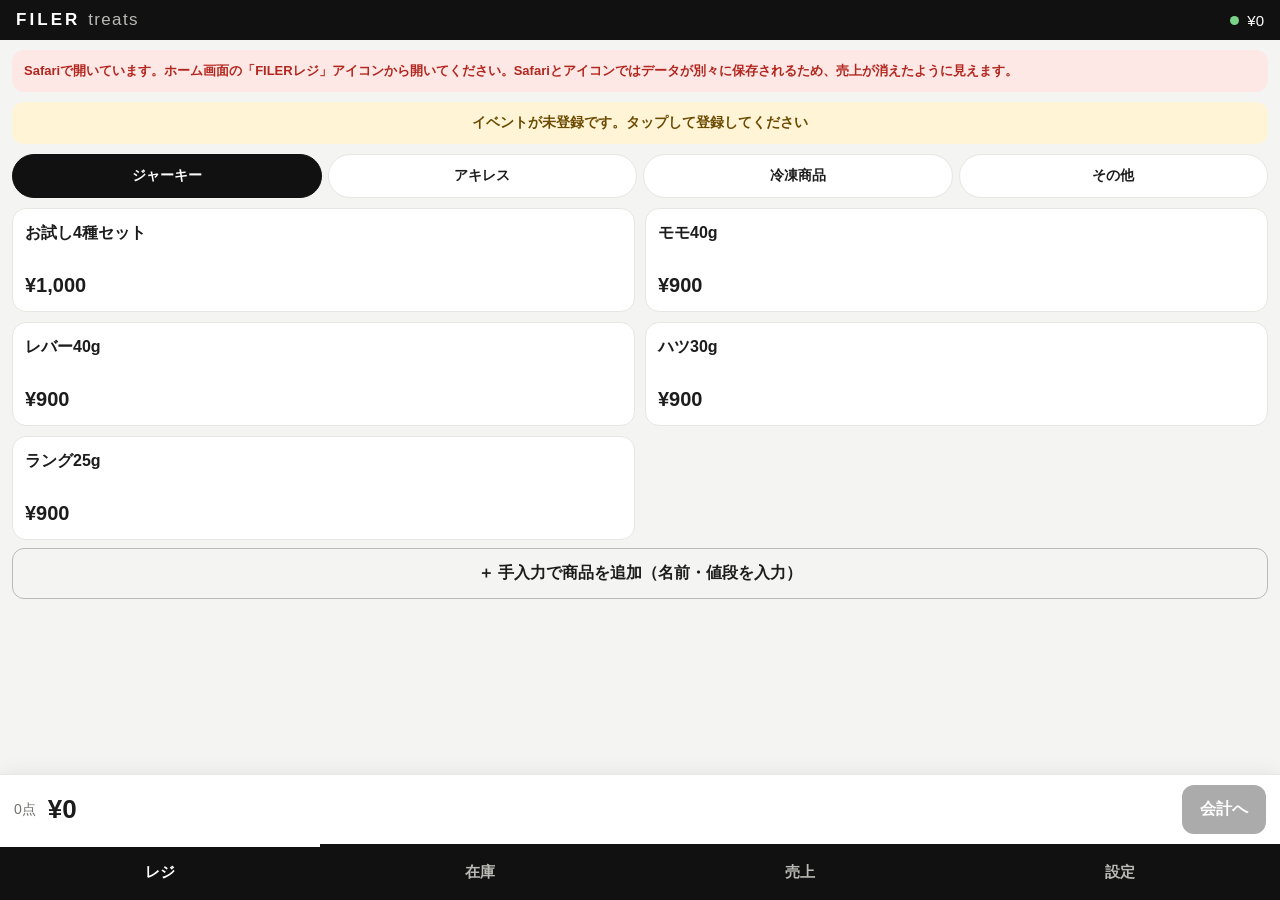
<file: index.html>
<!doctype html>
<html lang="ja">
<head>
<meta charset="utf-8">
<meta name="viewport" content="width=device-width, initial-scale=1, viewport-fit=cover, user-scalable=no">
<meta name="apple-mobile-web-app-capable" content="yes">
<meta name="apple-mobile-web-app-status-bar-style" content="black">
<meta name="apple-mobile-web-app-title" content="FILERレジ">
<meta name="theme-color" content="#111111">
<link rel="manifest" href="manifest.webmanifest">
<link rel="apple-touch-icon" href="icon-180.png">
<link rel="stylesheet" href="style.css">
<title>FILER マルシェレジ</title>
</head>
<body>
<header class="top">
  <div class="brand">FILER <span>treats</span></div>
  <div class="status"><span id="netStatus" class="dot"></span><span id="todayTotal">¥0</span></div>
</header>

<main>
  <!-- ① レジ画面 -->
  <section id="view-register" class="view active">
    <div id="eventBanner"></div>
    <nav id="catTabs" class="cat-tabs"></nav>
    <div id="productGrid" class="grid"></div>
    <button class="btn ghost wide mt" id="manualBtn">＋ 手入力で商品を追加（名前・値段を入力）</button>
  </section>

  <!-- ② 在庫画面 -->
  <section id="view-stock" class="view">
    <h2>在庫 <small id="stockEventName"></small></h2>
    <p class="note">「持込」をタップして持ち込み数を登録すると、販売時に自動で減ります。登録していない商品は在庫管理しません。</p>
    <div id="stockList"></div>
  </section>

  <!-- ③ 売上画面 -->
  <section id="view-sales" class="view">
    <div class="seg" id="salesMode">
      <button data-mode="event" class="active">イベント別</button>
      <button data-mode="daily">日別</button>
    </div>
    <div id="salesEvent">
      <h2>売上 <small id="salesEventName"></small></h2>
      <div id="historySummary" class="summary"></div>
      <h3>商品別</h3>
      <div id="productSales"></div>
      <h3>会計履歴</h3>
      <button class="btn ghost wide" data-addsale="1">＋ 会計を後から追加</button>
      <div id="historyList"></div>
    </div>
    <div id="salesDaily" hidden>
      <h2>日別の売上 <small>（全イベント・取消/修正前は除く）</small></h2>
      <div id="dailyTable"></div>
      <div id="dailyDetail"></div>
    </div>
  </section>

  <!-- ④ 設定画面 -->
  <section id="view-settings" class="view">
    <h2>イベント</h2>
    <div id="eventBox"></div>
    <h2>データの保存</h2>
    <div id="dataStatus"></div>
    <p class="note">マルシェ終了後に必ず「全データをバックアップ」して、「ファイル」アプリやGoogleドライブに保存してください。</p>
    <button class="btn primary wide" id="backupBtn">全データをバックアップ（JSON）</button>
    <button class="btn wide mt" id="csvBtn">このイベントの会計履歴CSV</button>
    <button class="btn wide mt" id="stockCsvBtn">このイベントの在庫CSV</button>
    <button class="btn wide mt" id="dailyCsvBtn">日別売上CSV（現金・PayPay）</button>
    <label class="btn ghost wide mt file-btn">バックアップから復元<input type="file" id="restoreFile" accept=".json,application/json" hidden></label>
    <h2>商品</h2>
    <button class="btn wide" id="addProductBtn">＋ 商品を追加</button>
    <div id="productAdminList"></div>
    <p class="note">非表示にした商品はレジに出ません。価格を変更しても過去の売上は変わりません。</p>
  </section>
</main>

<!-- カートバー -->
<div id="cartBar" class="cart-bar">
  <div><span id="cartCount">0点</span></div>
  <div class="cart-total" id="cartTotal">¥0</div>
  <button class="btn primary" id="openCheckout">会計へ</button>
</div>

<nav class="tabs">
  <button data-view="register" class="active">レジ</button>
  <button data-view="stock">在庫</button>
  <button data-view="sales">売上</button>
  <button data-view="settings">設定</button>
</nav>

<!-- 会計シート -->
<div id="checkout" class="sheet" hidden>
  <div class="sheet-inner">
    <div class="sheet-head">
      <button class="btn ghost" id="closeCheckout">← 商品選択へ戻る</button>
    </div>
    <div id="cartList"></div>
    <div class="row"><span>小計</span><span id="ckSubtotal">¥0</span></div>
    <div class="row"><span>値引き <small id="discLabel"></small></span><input id="discount" type="number" inputmode="numeric" min="0" placeholder="0"></div>
    <div class="quick disc">
      <button data-d="100">100円引</button>
      <button data-d="200">200円引</button>
      <button data-d="500">500円引</button>
      <button data-p="10">10%引</button>
      <button data-p="20">20%引</button>
      <button data-d="0">値引きなし</button>
    </div>
    <div class="row big"><span>合計</span><span id="ckTotal">¥0</span></div>

    <div class="methods">
      <button class="method" data-method="cash">現金</button>
      <button class="method" data-method="paypay">PayPay</button>
    </div>

    <div id="cashArea" hidden>
      <div class="row"><span>お預かり</span><input id="received" type="number" inputmode="numeric" min="0" placeholder="0"></div>
      <div class="quick">
        <button data-q="exact">ちょうど</button>
        <button data-q="1000">1,000</button>
        <button data-q="5000">5,000</button>
        <button data-q="10000">10,000</button>
      </div>
      <div class="row big"><span>お釣り</span><span id="change">—</span></div>
    </div>

    <p id="ckError" class="error"></p>
    <button class="btn primary wide xl" id="confirmBtn" disabled>会計を確定する</button>
  </div>
</div>

<!-- 完了画面 -->
<div id="done" class="sheet done" hidden>
  <div class="sheet-inner center">
    <p class="done-label">会計完了</p>
    <p id="doneTotal" class="done-total"></p>
    <p id="doneChange" class="done-change"></p>
    <button class="btn primary wide xl" id="nextBtn">次のお客様</button>
  </div>
</div>

<!-- 汎用ダイアログ -->
<div id="dialog" class="sheet" hidden>
  <div class="sheet-inner" id="dialogBody"></div>
</div>

<script src="db.js"></script>
<script src="app.js"></script>
</body>
</html>
</file>
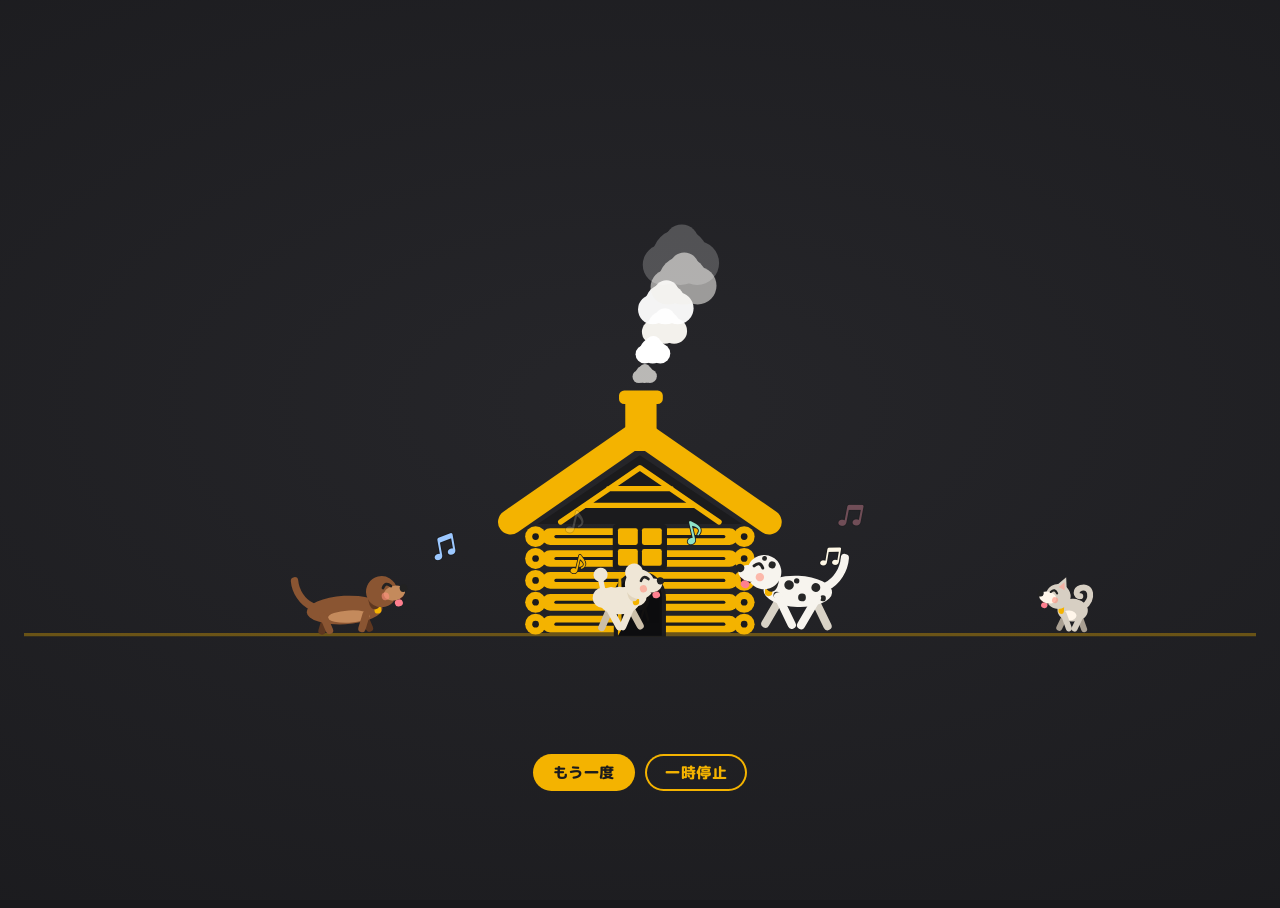
<file: villa-animation.html>
<!doctype html>
<html lang="ja">
<head>
<meta charset="utf-8">
<meta name="viewport" content="width=device-width,initial-scale=1,viewport-fit=cover">
<title>FILER VILLA わんわんエンディング</title>
<meta name="claude:viewport-fit-sides" content="cover">
<link rel="preconnect" href="https://fonts.googleapis.com">
<link rel="stylesheet" href="https://fonts.googleapis.com/css2?family=M+PLUS+Rounded+1c:wght@700;800&display=swap">
<style>
/* Layout: one full-screen stage, logo-colored, with a single replay control under it */
:root{
  --night:#26262a;      /* logo background */
  --night-deep:#18181b;
  --gold:#f4b300;       /* FILER VILLA gold */
  --gold-dim:#a87c06;
  --ink:#1b1b1d;
  --paper:#fff8e6;
  --round:"M PLUS Rounded 1c","Hiragino Maru Gothic ProN","Hiragino Sans",system-ui,sans-serif;
  color-scheme:dark;
}
html,body{height:100%}
body{background:radial-gradient(120% 90% at 50% 45%,var(--night) 0%,var(--night-deep) 100%) fixed,var(--night-deep);
  color:var(--paper);font-family:var(--round);
  display:flex;flex-direction:column;align-items:center;justify-content:center;gap:12px;
  padding-left:max(16px,env(safe-area-inset-left,0px));padding-right:max(16px,env(safe-area-inset-right,0px));padding-block:16px;box-sizing:border-box;overflow:hidden}
svg#stage{width:100%;max-width:1400px;height:auto;max-height:calc(100% - 64px);display:block;cursor:pointer}
.bar{display:flex;gap:10px;align-items:center}
button{font:800 15px/1 var(--round);color:var(--ink);background:var(--gold);border:0;border-radius:999px;padding:11px 20px;cursor:pointer;letter-spacing:.04em}
button.ghost{background:transparent;color:var(--gold);box-shadow:inset 0 0 0 2px var(--gold)}
button:focus-visible{outline:3px solid var(--paper);outline-offset:3px}
</style>
</head>
<body>

<svg id="stage" viewBox="0 0 2835 1417.5" role="img" aria-label="犬たちが音符を弾ませながらFILER VILLAのログハウスに入っていき、家がぴょんぴょん跳ねてロゴになるアニメーション">
  <defs>
    <clipPath id="doorClip"><rect x="117" y="289" width="42" height="58" rx="21" ry="21"/><rect x="117" y="310" width="42" height="37"/></clipPath>
  </defs>

  <!-- letters (paths taken from the FILER VILLA logo) -->
  <g id="letters" fill="var(--gold)"><g><g transform="translate(605.045,819.883659)"><path d="M 33.390625 0 L 33.390625 -320.296875 L 248.5625 -320.296875 L 248.5625 -265.71875 L 95.640625 -265.71875 L 95.640625 -183.15625 L 222.859375 -183.15625 L 222.859375 -132.625 L 95.640625 -132.625 L 95.640625 0 Z M 33.390625 0 "/></g></g><g><g transform="translate(1402.618018,806.386783)"><path d="M 30.53125 0 L 30.53125 -292.953125 L 87.46875 -292.953125 L 87.46875 -49.921875 L 236.84375 -49.921875 L 236.84375 0 Z M 30.53125 0 "/></g></g><g><g transform="translate(1742.613025,806.386783)"><path d="M 233.953125 -49.921875 L 233.953125 0 L 30.53125 0 L 30.53125 -292.953125 L 230.234375 -292.953125 L 230.234375 -243.03125 L 87.46875 -243.03125 L 87.46875 -172.46875 L 210.84375 -172.46875 L 210.84375 -126.265625 L 87.46875 -126.265625 L 87.46875 -49.921875 Z M 233.953125 -49.921875 "/></g></g><g><g transform="translate(2089.622482,806.386783)"><path d="M 30.53125 0 L 30.53125 -292.953125 L 160.09375 -292.953125 C 173.570312 -292.953125 186.019531 -290.128906 197.4375 -284.484375 C 208.851562 -278.847656 218.6875 -271.421875 226.9375 -262.203125 C 235.1875 -252.992188 241.648438 -242.539062 246.328125 -230.84375 C 251.003906 -219.15625 253.34375 -207.398438 253.34375 -195.578125 C 253.34375 -176.597656 248.597656 -159.335938 239.109375 -143.796875 C 229.617188 -128.253906 216.757812 -117.046875 200.53125 -110.171875 L 267.375 0 L 203.421875 0 L 143.59375 -98.203125 L 87.46875 -98.203125 L 87.46875 0 Z M 87.46875 -148.125 L 158.859375 -148.125 C 164.078125 -148.125 168.957031 -149.359375 173.5 -151.828125 C 178.039062 -154.304688 181.960938 -157.675781 185.265625 -161.9375 C 188.566406 -166.207031 191.175781 -171.226562 193.09375 -177 C 195.019531 -182.78125 195.984375 -188.972656 195.984375 -195.578125 C 195.984375 -202.453125 194.882812 -208.773438 192.6875 -214.546875 C 190.488281 -220.328125 187.53125 -225.347656 183.8125 -229.609375 C 180.101562 -233.878906 175.84375 -237.179688 171.03125 -239.515625 C 166.21875 -241.859375 161.332031 -243.03125 156.375 -243.03125 L 87.46875 -243.03125 Z M 87.46875 -148.125 "/></g></g></g>
  <g id="villa" fill="var(--gold)"><g><g transform="translate(986.147728,1051.687745)"><path d="M 22.109375 -106.78125 L 50.984375 -26.015625 L 79.5625 -106.78125 L 101.375 -106.78125 L 59.71875 0 L 42.265625 0 L 0.296875 -106.78125 Z M 22.109375 -106.78125 "/></g></g><g><g transform="translate(1208.141921,1051.687745)"><path d="M 11.125 0 L 11.125 -106.78125 L 31.890625 -106.78125 L 31.890625 0 Z M 11.125 0 "/></g></g><g><g transform="translate(1371.480331,1051.687745)"><path d="M 11.125 0 L 11.125 -106.78125 L 31.890625 -106.78125 L 31.890625 -18.203125 L 86.328125 -18.203125 L 86.328125 0 Z M 11.125 0 "/></g></g><g><g transform="translate(1579.637813,1051.687745)"><path d="M 11.125 0 L 11.125 -106.78125 L 31.890625 -106.78125 L 31.890625 -18.203125 L 86.328125 -18.203125 L 86.328125 0 Z M 11.125 0 "/></g></g><g><g transform="translate(1787.795294,1051.687745)"><path d="M 41.515625 -106.78125 L 59.859375 -106.78125 L 100.46875 0 L 79.109375 0 L 69.1875 -26.625 L 31.890625 -26.625 L 22.109375 0 L 0.75 0 Z M 65.421875 -41.21875 L 50.6875 -83.171875 L 35.34375 -41.21875 Z M 65.421875 -41.21875 "/></g></g></g>
  <rect id="lineL" x="348" y="1002" width="493" height="9" fill="var(--gold)"/>
  <rect id="lineR" x="2063" y="1002" width="465" height="9" fill="var(--gold)"/>

  <!-- world: log house + dogs, in house-local units -->
  <g id="world">
    <line id="ground" x1="-600" y1="346" x2="900" y2="346" stroke="var(--gold)" stroke-width="3" stroke-linecap="round" opacity=".35"/>
    <g id="hop">
      <g id="smoke"></g>
      <g id="puffs"></g>
      <g fill="var(--gold)">
        <rect x="124" y="120" width="30" height="50" rx="4"/>
        <rect x="118" y="112" width="42" height="13" rx="5"/>
      </g>
      <!-- gable -->
      <path d="M40,240 L138,174 L236,240 Z" fill="var(--ink)"/>
      <path d="M62,238 L138,186 L214,238 M86,222 H190 M108,206 H168" fill="none" stroke="var(--gold)" stroke-width="5" stroke-linecap="round" stroke-linejoin="round"/>
      <polyline points="14,238 138,152 262,238" fill="none" stroke="var(--gold)" stroke-width="24" stroke-linecap="round" stroke-linejoin="round"/>
      <!-- logs -->
      <g id="logs"></g>
      <!-- window -->
      <rect x="112" y="240" width="52" height="44" rx="4" fill="var(--ink)"/>
      <g fill="var(--gold)"><rect x="117" y="244" width="19" height="16" rx="2"/><rect x="140" y="244" width="19" height="16" rx="2"/><rect x="117" y="264" width="19" height="16" rx="2"/><rect x="140" y="264" width="19" height="16" rx="2"/></g>
      <!-- door -->
      <path d="M113,348 V310 A25,25 0 0 1 163,310 V348 Z" fill="var(--ink)"/>
      <path d="M117,347 V310 A21,21 0 0 1 159,310 V347 Z" fill="#0d0d0f"/>
      <g id="door"><path d="M117,347 V310 A21,21 0 0 1 159,310 V347 Z" fill="var(--gold)"/>
        <path d="M131,296 V345 M145,296 V345" stroke="var(--gold-dim)" stroke-width="3"/>
        <circle cx="152" cy="324" r="3.2" fill="var(--ink)"/></g>
    </g>
    <g id="dogs"></g>
    <g id="fx"></g>
  </g>
</svg>
<div class="bar">
  <button id="replay" type="button">もう一度</button>
  <button id="pause" type="button" class="ghost">一時停止</button>
</div>

<script>
(()=>{
const NS='http://www.w3.org/2000/svg';
const $=id=>document.getElementById(id);
const clamp=(v,a=0,b=1)=>Math.min(b,Math.max(a,v));
const lerp=(a,b,u)=>a+(b-a)*u;
const ease=u=>u<.5?4*u*u*u:1-Math.pow(-2*u+2,3)/2;
const bounce=u=>{const n=7.5625,d=2.75;if(u<1/d)return n*u*u;if(u<2/d)return n*(u-=1.5/d)*u+.75;if(u<2.5/d)return n*(u-=2.25/d)*u+.9375;return n*(u-=2.625/d)*u+.984375};
const seg=(t,a,b)=>clamp((t-a)/(b-a));
const GOLD='#f4b300';

/* ---------- logs ---------- */
const logs=$('logs');let lh='';
[252,273,294,315,336].forEach(y=>{
  lh+=`<rect x="44" y="${y-8}" width="188" height="16" rx="8" fill="${GOLD}"/><rect x="56" y="${y-1.5}" width="164" height="3" rx="1.5" fill="#1b1b1d"/>`;
  lh+=`<circle cx="38" cy="${y}" r="10" fill="${GOLD}"/><circle cx="38" cy="${y}" r="3.2" fill="#1b1b1d"/>`;
  lh+=`<circle cx="238" cy="${y}" r="10" fill="${GOLD}"/><circle cx="238" cy="${y}" r="3.2" fill="#1b1b1d"/>`;
});
logs.innerHTML=lh;

/* ---------- dogs ---------- */
function dogMarkup(o){
  const L=o.L,h=o.leg,by=-(h+8),c=o.color,dk=o.dark,bl=o.belly||c;
  const leg=(cls,x,col)=>`<g class="${cls}" data-x="${x}" data-y="${by+4}"><line x1="0" y1="0" x2="0" y2="${h+4}" stroke="${col}" stroke-width="5.5" stroke-linecap="round"/></g>`;
  const tail=o.tail==='curl'
    ?`<path d="M0,0 C-11,-3 -13,-17 -3,-17 C3,-17 4,-11 0,-10" fill="none" stroke="${c}" stroke-width="5.5" stroke-linecap="round"/>`
    :o.tail==='pom'?`<line x1="0" y1="0" x2="-7" y2="-12" stroke="${c}" stroke-width="4" stroke-linecap="round"/><circle cx="-8" cy="-15" r="5.5" fill="${c}"/>`
    :`<path d="M0,0 C-8,-1 -15,-7 -18,-14" fill="none" stroke="${c}" stroke-width="5.5" stroke-linecap="round"/>`;
  const fluff=o.fluffy?[-L,-L/2,0,L/2,L].map(x=>`<circle cx="${x}" cy="${by-3}" r="8" fill="${c}"/>`).join(''):'';
  const spots=o.spots?[[-L*.6,-3,3],[-L*.15,4,2.6],[L*.3,-4,3.2],[L*.7,3,2.2],[-L*.85,4,2],[L*.05,-7,1.8]].map(([x,y,r])=>`<circle cx="${x}" cy="${by+y}" r="${r}" fill="#262626"/>`).join(''):'';
  const ear=o.ear==='pointy'
    ?`<path d="M-7,-5 L-3,-19 L5,-8 Z" fill="${c}"/><path d="M-4.5,-7 L-2.6,-14 L1.5,-8.5 Z" fill="${o.inner||'#f2b8a6'}"/>`
    :`<ellipse cx="-5" cy="2" rx="5.5" ry="10" fill="${o.earColor||dk}" transform="rotate(18 -5 2)"/>`;
  return `
  <g class="tail" data-x="${-L+1}" data-y="${by-4}">${tail}</g>
  ${leg('lb2',-L*0.55,dk)}${leg('lf2',L*0.55,dk)}
  <ellipse cx="0" cy="${by}" rx="${L+3}" ry="10.5" fill="${c}"/>${fluff}${spots}
  ${o.belly?`<ellipse cx="3" cy="${by+5}" rx="${L*0.62}" ry="4.5" fill="${bl}"/>`:''}
  ${leg('lb1',-L*0.55-2,c)}${leg('lf1',L*0.55+2,c)}
  <rect x="${L-3}" y="${by-9}" width="5" height="13" rx="2.5" fill="${GOLD}"/>
  <g class="head" data-x="${L+3}" data-y="${by-12}">
    ${o.ear==='pointy'?'':ear}
    <circle r="11.5" fill="${c}"/>${o.fluffy?`<circle cx="-2" cy="-10" r="7" fill="${c}"/>`:''}
    ${o.spots?'<circle cx="-4" cy="-6" r="2.4" fill="#262626"/><circle cx="2" cy="-9" r="1.6" fill="#262626"/>':''}
    <path d="M6,7 Q10,15 15,7 Z" fill="#3a1d1d"/><ellipse cx="10.5" cy="11" rx="3" ry="2.6" fill="#ff7f8f"/>
    <ellipse cx="9" cy="3.2" rx="8" ry="5.4" fill="${bl}"/>
    <circle cx="16.3" cy="1.2" r="2.8" fill="#222"/>
    <path d="M1.6,-2.4 Q4.6,-6.8 7.6,-2.4" fill="none" stroke="#222" stroke-width="2" stroke-linecap="round"/>
    <circle cx="2" cy="4" r="2.8" fill="#ff8f7d" opacity=".6"/>
    ${o.ear==='pointy'?ear:''}
  </g>`;
}
const DOOR=138;
const DOGS=[
  {color:'#d98a3a',dark:'#a8642a',belly:'#f6e7d0',ear:'pointy',tail:'curl',L:16,leg:14,s:1,dir:1,arrive:1.2},
  {color:'#e2b35e',dark:'#b98a3b',belly:'#f3d699',ear:'floppy',tail:'straight',L:21,leg:17,s:1.15,dir:-1,arrive:1.6},
  {color:'#efe6d6',dark:'#cbbfa9',ear:'floppy',earColor:'#e2d5bd',tail:'pom',fluffy:true,L:13,leg:14,s:.95,dir:1,arrive:2.0},
  {color:'#f7f4ee',dark:'#d8d2c6',ear:'floppy',earColor:'#262626',tail:'straight',spots:true,L:20,leg:17,s:1.1,dir:-1,arrive:2.4},
  {color:'#8a5532',dark:'#5e3720',belly:'#c48a5c',ear:'floppy',tail:'straight',L:25,leg:7,s:1,dir:1,arrive:2.8},
  {color:'#d7cfc3',dark:'#a99f92',belly:'#fff6ea',ear:'pointy',inner:'#f3b0a4',tail:'curl',L:11,leg:10,s:.8,dir:-1,arrive:3.2},
];
const SPEED=330;
const dogsG=$('dogs');
DOGS.forEach(d=>{
  const wrap=document.createElementNS(NS,'g');
  const g=document.createElementNS(NS,'g');
  g.innerHTML=dogMarkup(d);wrap.appendChild(g);dogsG.appendChild(wrap);
  d.wrap=wrap;d.g=g;d.parts={};
  ['lb1','lb2','lf1','lf2','tail','head'].forEach(k=>{const el=g.querySelector('.'+k);d.parts[k]={el,x:+el.dataset.x,y:+el.dataset.y}});
  d.x0=d.dir>0?-500:780;
  d.start=d.arrive-Math.abs(DOOR-d.x0)/SPEED;
  d.enter=d.arrive;
});
const setT=(p,a)=>p.el.setAttribute('transform',`translate(${p.x},${p.y}) rotate(${a})`);
const ENTER=0.35;
const dogX=(d,t)=>t<d.arrive?d.x0+d.dir*SPEED*(t-d.start):DOOR;
function drawDog(d,t){
  const w=d.wrap;
  if(t<d.start||t>d.enter+ENTER){w.setAttribute('visibility','hidden');return}
  w.setAttribute('visibility','visible');
  const walking=t<d.arrive;
  let x=dogX(d,t),y=0,k=1,op=1;
  const ph=(t-d.start)*19+d.arrive*3;
  const swing=Math.sin(ph)*34;
  setT(d.parts.lb1,swing);setT(d.parts.lf1,-swing);setT(d.parts.lb2,-swing);setT(d.parts.lf2,swing);
  setT(d.parts.tail,Math.sin(t*30)*22);
  setT(d.parts.head,-6+Math.sin(ph)*7);
  const bob=-Math.abs(Math.sin(ph))*7;
  let sx=d.dir,tilt=Math.cos(ph)*4;
  if(!walking){
    const u=seg(t,d.enter,d.enter+ENTER);
    k=1-0.5*ease(u);y=-6*u;op=1-u*u;sx=d.dir*(1-0.55*u);
    w.setAttribute('clip-path','url(#doorClip)');
  }else w.removeAttribute('clip-path');
  const S=d.s*1.3;
  d.g.setAttribute('transform',`translate(${x},${346+bob+y}) rotate(${tilt*d.dir}) scale(${sx*k*S},${k*S})`);
  w.setAttribute('opacity',op);
}

/* ---------- door ---------- */
const DOORKEYS=[[0,0],[0.3,0],[0.6,1],[3.6,1],[3.85,0]];
function doorAt(t){for(let i=1;i<DOORKEYS.length;i++){const[a,va]=DOORKEYS[i-1],[b,vb]=DOORKEYS[i];if(t<=b)return lerp(va,vb,ease(seg(t,a,b)))}return 0}

/* ---------- music notes ---------- */
const fx=$('fx');
const NOTE_COLORS=['#f4b300','#fff8e6','#ff9db0','#8fe3c8','#9cc8ff'];
const NOTES=[]; // {t, x, y, ch, size, drift}
let ni=0;
const addNote=(t,x,y,size=1)=>{NOTES.push({t,x,y,ch:ni%2?'♪':'♫',size,drift:(ni%3-1)*18,col:NOTE_COLORS[ni%NOTE_COLORS.length]});ni++};
// a note pops above each dog while it trots in
DOGS.forEach((d,i)=>{[0.55,0.2].forEach(b=>{const tt=d.arrive-b;addNote(tt,dogX(d,tt),346-62*d.s,.85)})});
// bursts on each hop of the house
const HOPS=[[4.0,0.5,58],[4.5,0.5,58],[5.0,0.6,44]];
HOPS.forEach(([st],i)=>{addNote(st+.12,-10-i*12,170-i*10,1.15);addNote(st+.18,286+i*12,160-i*10,1.15);addNote(st+.26,138+(i-1)*40,40,1)});
NOTES.forEach(n=>{
  const g=document.createElementNS(NS,'g');
  g.innerHTML=`<text text-anchor="middle" y="10" font-size="34" font-weight="800" fill="${n.col}" stroke="#1b1b1d" stroke-width="2" paint-order="stroke">${n.ch}</text>`;
  fx.appendChild(g);n.el=g;
});
function drawNotes(t){NOTES.forEach(n=>{
  const u=(t-n.t)/1.0;
  if(u<0||u>1){n.el.setAttribute('visibility','hidden');return}
  n.el.setAttribute('visibility','visible');
  const pop=u<.22?bounce(u/.22):1;
  n.el.setAttribute('transform',`translate(${n.x+n.drift*u+Math.sin(u*9)*5},${n.y-u*46}) rotate(${Math.sin(u*8)*14}) scale(${n.size*pop})`);
  n.el.setAttribute('opacity',u>.7?1-(u-.7)/.3:1);
})}

/* ---------- smoke puffs on landing ---------- */
const puffsG=$('puffs');const PUFFS=[];
for(let i=0;i<9;i++){const c=document.createElementNS(NS,'circle');c.setAttribute('fill','#ffffff');puffsG.appendChild(c);PUFFS.push(c)}
/* ---------- chimney smoke: white puffs that rise, swell and fade ---------- */
const smokeG=$('smoke');const SMOKE=[];const SN=6;
for(let i=0;i<SN;i++){
  const g=document.createElementNS(NS,'g');
  g.innerHTML='<circle r="1" cx="0" cy="0"/><circle r=".72" cx="-.62" cy=".28"/><circle r=".78" cx=".6" cy=".22"/><circle r=".6" cx=".05" cy="-.55"/>';
  g.setAttribute('fill',i%2?'#ffffff':'#f3f1ec');
  smokeG.appendChild(g);SMOKE.push(g);
}
function drawSmoke(t){
  SMOKE.forEach((g,i)=>{
    const p=((t/4.8)+i/SN)%1;
    const x=139+p*48+Math.sin(p*4+i*2.3)*7*p;
    const y=106-p*135;
    const r=7+p*22;
    const op=p<.1?p/.1:p<.55?1:Math.max(0,1-(p-.55)/.45);
    g.setAttribute('transform',`translate(${x},${y}) scale(${r})`);
    g.setAttribute('opacity',op);
  });
}

/* ---------- house hop ---------- */
function hopAt(t){
  for(const[st,dur,H] of HOPS){
    const u=(t-st)/dur;
    if(u<0||u>1)continue;
    let y=0,sx=1,sy=1;
    if(u<.16){const v=Math.sin(Math.PI*u/.16);sy=1-.13*v;sx=1+.08*v}
    else if(u>.84){const v=Math.sin(Math.PI*(u-.84)/.16);sy=1-.13*v;sx=1+.08*v}
    else{const v=(u-.16)/.68;y=-H*Math.sin(Math.PI*v);sy=1+.07*Math.sin(Math.PI*v);sx=1-.04*Math.sin(Math.PI*v)}
    return{y,sx,sy};
  }
  return{y:0,sx:1,sy:1};
}

/* ---------- logo pieces ---------- */
const letters=[...$('letters').children],villa=[...$('villa').children];
const STAGE={x:1086,y:340,s:2.4},LOGO={x:904,y:258.5,s:1.505};

const END=9.8;
let t0=performance.now(),paused=false,pausedAt=0;
const reduce=matchMedia('(prefers-reduced-motion: reduce)').matches;
if(reduce){paused=true;pausedAt=9}

function frame(t){
  // world camera
  const cu=ease(seg(t,5.7,6.6));
  const cx=lerp(STAGE.x,LOGO.x,cu),cy=lerp(STAGE.y,LOGO.y,cu),cs=lerp(STAGE.s,LOGO.s,cu);
  $('world').setAttribute('transform',`translate(${cx},${cy}) scale(${cs})`);
  $('world').setAttribute('opacity',seg(t,0,.6));
  $('ground').setAttribute('opacity',.35*(1-seg(t,5.7,6.1)));
  // hop
  const h=hopAt(t);
  $('hop').setAttribute('transform',`translate(138,346) translate(0,${h.y}) scale(${h.sx},${h.sy}) translate(-138,-346)`);
  // smoke sway
  drawSmoke(t);
  // puffs after each landing
  PUFFS.forEach((c,i)=>{
    const hp=HOPS[i%3],lt=hp[0]+hp[1]*0.86,u=(t-lt-(i/3|0)*0.07)/1.1;
    if(u<0||u>1){c.setAttribute('r',0);return}
    c.setAttribute('cx',139+Math.sin(i*2.1)*14*u);c.setAttribute('cy',105-u*70-(i/3|0)*6);
    c.setAttribute('r',(7+(i/3|0)*3)*(0.6+u));c.setAttribute('opacity',(1-u)*.9);
  });
  // door
  const o=doorAt(t);
  $('door').setAttribute('transform',`translate(117,0) scale(${1-o*0.92},1) skewY(${-o*8}) translate(-117,0)`);
  // dogs + bubbles
  DOGS.forEach(d=>drawDog(d,t));
  drawNotes(t);
  // letters drop
  letters.forEach((g,i)=>{
    const u=seg(t,6.2+i*0.12,7.0+i*0.12);
    g.setAttribute('transform',`translate(0,${(1-bounce(u))*-1100})`);
    g.setAttribute('opacity',u>0?1:0);
  });
  villa.forEach((g,i)=>{
    const u=ease(seg(t,7.1+i*0.07,7.6+i*0.07));
    g.setAttribute('transform',`translate(0,${(1-u)*40})`);g.setAttribute('opacity',u);
  });
  const lu=ease(seg(t,7.4,8.0));
  $('lineL').setAttribute('transform',`translate(841,0) scale(${lu},1) translate(-841,0)`);
  $('lineR').setAttribute('transform',`translate(2063,0) scale(${lu},1) translate(-2063,0)`);
}

function loop(now){
  let t=paused?pausedAt:(now-t0)/1000;
  if(!paused&&t>END){t0=now;t=0}
  frame(t);
  requestAnimationFrame(loop);
}
requestAnimationFrame(loop);
window.__seek=t=>{paused=true;pausedAt=t;frame(t)};

const pb=$('pause');
function setPaused(p){
  const now=performance.now();
  if(p){pausedAt=(now-t0)/1000;if(pausedAt>END)pausedAt=END}else{t0=now-pausedAt*1000}
  paused=p;pb.textContent=p?'再生':'一時停止';
}
if(reduce)pb.textContent='再生';
$('replay').addEventListener('click',()=>{t0=performance.now();paused=false;pb.textContent='一時停止'});
pb.addEventListener('click',()=>setPaused(!paused));
$('stage').addEventListener('click',()=>setPaused(!paused));
})();
</script>

</body>
</html>
</file>
<file: style.css>
:root {
  --black: #111; --ink: #1c1c1c; --white: #fff; --bg: #f4f4f2;
  --g1: #e6e6e3; --g2: #b9b9b5; --g3: #6f6f6b; --danger: #b3261e;
  --safe-b: env(safe-area-inset-bottom, 0px);
}
* { box-sizing: border-box; -webkit-tap-highlight-color: transparent; }
html, body { margin: 0; background: var(--bg); color: var(--ink);
  font-family: -apple-system, "Hiragino Sans", "Hiragino Kaku Gothic ProN", sans-serif;
  -webkit-user-select: none; user-select: none; overscroll-behavior: none; }
input, select { -webkit-user-select: text; user-select: text; font: inherit; }
button { font: inherit; color: inherit; border: none; background: none; cursor: pointer; touch-action: manipulation; }
button:disabled { opacity: .35; }

.top { position: relative; z-index: 5; display: flex; justify-content: space-between; align-items: center;
  padding: calc(env(safe-area-inset-top, 0px) + 10px) 16px 10px; background: var(--black); color: var(--white); }
.brand { font-weight: 700; letter-spacing: .18em; font-size: 17px; }
.brand span { font-weight: 300; letter-spacing: .08em; color: var(--g2); }
.status { display: flex; align-items: center; gap: 8px; font-variant-numeric: tabular-nums; font-size: 15px; }
.dot { width: 9px; height: 9px; border-radius: 50%; background: #7bd389; }
.dot.offline { background: #f0b429; }

main { padding: 0 12px calc(150px + var(--safe-b)); }
.view { display: none; } .view.active { display: block; }
h2 { font-size: 17px; margin: 18px 4px 10px; } h3 { font-size: 14px; color: var(--g3); margin: 18px 4px 6px; }
.note { color: var(--g3); font-size: 13px; padding: 8px 4px; }

.cat-tabs { position: sticky; top: 0; z-index: 4; display: flex; gap: 6px; padding: calc(env(safe-area-inset-top, 0px) + 10px) 0 10px; background: var(--bg); overflow-x: auto; }
.cat-tabs button { flex: 1 1 0; white-space: nowrap; padding: 12px 4px; border-radius: 999px; background: var(--white); border: 1px solid var(--g1); font-size: 14px; font-weight: 600; }
.cat-tabs button.active { background: var(--black); color: var(--white); border-color: var(--black); }

.grid { display: grid; grid-template-columns: 1fr 1fr; gap: 10px; }
.product { position: relative; min-height: 104px; padding: 14px 12px; border-radius: 14px; background: var(--white);
  border: 1.5px solid var(--g1); display: flex; flex-direction: column; justify-content: space-between; text-align: left; }
.product:active { transform: scale(.97); background: var(--g1); }
.product.in-cart { border-color: var(--black); }
.pname { font-size: 16px; font-weight: 600; line-height: 1.3; padding-right: 30px; }
.pprice { font-size: 20px; font-weight: 700; font-variant-numeric: tabular-nums; }
.badge { position: absolute; top: 8px; right: 8px; min-width: 28px; height: 28px; padding: 0 8px; border-radius: 14px;
  background: var(--black); color: var(--white); font-weight: 700; display: grid; place-items: center; }

.cart-bar { position: fixed; left: 0; right: 0; bottom: calc(56px + var(--safe-b)); z-index: 6; display: flex; align-items: center; gap: 12px;
  padding: 10px 14px; background: var(--white); border-top: 1px solid var(--g1); box-shadow: 0 -4px 16px rgba(0,0,0,.05); }
.cart-bar > div:first-child { color: var(--g3); font-size: 14px; }
.cart-total { flex: 1; font-size: 26px; font-weight: 700; font-variant-numeric: tabular-nums; }
.tabs { position: fixed; left: 0; right: 0; bottom: 0; z-index: 7; display: flex; background: var(--black); padding-bottom: var(--safe-b); }
.tabs button { flex: 1; height: 56px; color: var(--g2); font-size: 15px; font-weight: 600; }
.tabs button.active { color: var(--white); box-shadow: inset 0 3px 0 var(--white); }

.btn { padding: 14px 18px; border-radius: 12px; font-weight: 700; font-size: 16px; background: var(--g1); }
.btn.primary { background: var(--black); color: var(--white); }
.btn.danger { background: var(--danger); color: var(--white); }
.btn.ghost { background: transparent; border: 1px solid var(--g2); }
.btn.small { padding: 8px 12px; font-size: 13px; }
.btn.wide { width: 100%; } .btn.xl { padding: 20px; font-size: 20px; margin-top: 12px; }

.sheet { position: fixed; inset: 0; z-index: 20; background: rgba(0,0,0,.45); display: flex; align-items: flex-end; }
.sheet[hidden] { display: none; }
.sheet-inner { width: 100%; max-height: 94vh; overflow-y: auto; background: var(--white); border-radius: 20px 20px 0 0;
  padding: 16px 16px calc(20px + var(--safe-b)); }
.sheet-head { margin-bottom: 8px; }
.line { display: grid; grid-template-columns: 1fr auto auto 36px; gap: 8px; align-items: center; padding: 10px 0; border-bottom: 1px solid var(--g1); }
.lname { font-weight: 600; } .lname small { display: block; color: var(--g3); font-weight: 400; }
.qty { display: flex; align-items: center; gap: 8px; }
.qty button { width: 40px; height: 40px; border-radius: 10px; background: var(--g1); font-size: 20px; font-weight: 700; }
.qty span { min-width: 22px; text-align: center; font-weight: 700; font-size: 18px; }
.lsub { min-width: 64px; text-align: right; font-variant-numeric: tabular-nums; font-weight: 600; }
.del { width: 36px; height: 36px; color: var(--g3); font-size: 20px; }
.row { display: flex; justify-content: space-between; align-items: center; padding: 10px 0; font-size: 16px; }
.row input { width: 140px; padding: 10px; text-align: right; font-size: 18px; border: 1px solid var(--g2); border-radius: 10px; }
.row.big { font-size: 22px; font-weight: 700; font-variant-numeric: tabular-nums; }
.row.big span:last-child { font-size: 30px; }
.methods { display: grid; grid-template-columns: 1fr 1fr; gap: 10px; margin: 8px 0; }
.method { padding: 18px; border-radius: 14px; border: 2px solid var(--g1); font-size: 18px; font-weight: 700; }
.method.active { background: var(--black); color: var(--white); border-color: var(--black); }
.quick { display: grid; grid-template-columns: repeat(4, 1fr); gap: 6px; }
.quick button { padding: 12px 0; border-radius: 10px; background: var(--g1); font-weight: 700; }
.error { color: var(--danger); font-weight: 600; min-height: 1em; margin: 8px 0 0; }

.done { align-items: center; } .done .sheet-inner { border-radius: 20px; margin: 16px; }
.center { text-align: center; }
.done-label { color: var(--g3); margin: 8px 0; }
.done-total { font-size: 44px; font-weight: 800; margin: 0; font-variant-numeric: tabular-nums; }
.done-change { font-size: 28px; font-weight: 700; margin: 8px 0 12px; }

.summary { display: grid; grid-template-columns: repeat(3, 1fr); gap: 8px; }
.summary div { background: var(--white); border-radius: 12px; padding: 10px; }
.summary small { display: block; color: var(--g3); font-size: 12px; }
.summary b { font-size: 17px; font-variant-numeric: tabular-nums; }
.sale { background: var(--white); border-radius: 12px; padding: 12px; margin-top: 8px; }
.sale-head { display: flex; justify-content: space-between; font-size: 15px; }
.sale-items { color: var(--g3); font-size: 13px; margin: 6px 0 8px; }
.sale.voided { opacity: .5; } .sale.voided b { text-decoration: line-through; }
.voided-label { color: var(--danger); font-size: 13px; font-weight: 700; }

.admin-item { width: 100%; display: flex; justify-content: space-between; padding: 14px; margin-top: 6px; background: var(--white); border-radius: 12px; font-size: 15px; }
.hidden-item { opacity: .5; }
#dialogBody label { display: block; margin: 12px 0; font-size: 14px; color: var(--g3); }
#dialogBody label input:not([type=checkbox]), #dialogBody select { display: block; width: 100%; margin-top: 4px; padding: 12px; font-size: 17px; border: 1px solid var(--g2); border-radius: 10px; background: var(--white); color: var(--ink); }
#dialogBody label.check { color: var(--ink); font-size: 16px; }
.dialog-actions { display: grid; grid-template-columns: 1fr 1fr; gap: 10px; margin-top: 16px; }

/* 在庫・イベント・その他 */
h2 small { font-size: 13px; color: var(--g3); font-weight: 500; }
.mt { margin-top: 8px; }
.file-btn { display: block; text-align: center; }
.pfoot { display: flex; justify-content: space-between; align-items: baseline; gap: 6px; }
.stock { font-size: 13px; color: var(--g3); font-weight: 600; white-space: nowrap; }
.stock.low { color: #a15c00; }
.stock.out { color: var(--white); background: var(--danger); padding: 2px 8px; border-radius: 999px; }
.product.soldout { opacity: .45; }
.event-chip { margin-top: 10px; font-size: 13px; color: var(--g3); text-align: center; }
.warn-banner { width: 100%; margin-top: 10px; padding: 12px; border-radius: 12px; background: #fff4d6; color: #6b4a00; font-weight: 700; font-size: 14px; }
.stock-row { display: grid; grid-template-columns: 1fr auto; gap: 6px 10px; background: var(--white); border-radius: 12px; padding: 12px; margin-top: 6px; }
.stock-row.out { box-shadow: inset 4px 0 0 var(--danger); }
.sname { font-weight: 700; }
.snums { grid-column: 1; display: flex; gap: 12px; font-size: 13px; color: var(--g3); }
.snums b { color: var(--ink); font-size: 17px; margin-left: 3px; font-variant-numeric: tabular-nums; }
.snums b.low { color: var(--danger); }
.snums.muted { font-size: 13px; }
.sbtns { grid-column: 2; grid-row: 1 / span 2; display: flex; flex-direction: column; gap: 6px; justify-content: center; }
.card { background: var(--white); border-radius: 12px; padding: 14px; }
.card small { color: var(--g3); }
.tbl { width: 100%; border-collapse: collapse; background: var(--white); border-radius: 12px; overflow: hidden; font-size: 14px; }
.tbl th, .tbl td { padding: 10px; text-align: right; border-bottom: 1px solid var(--g1); font-variant-numeric: tabular-nums; }
.tbl th:first-child, .tbl td:first-child { text-align: left; }
.tbl th { color: var(--g3); font-weight: 600; font-size: 12px; }
.summary { grid-template-columns: repeat(3, 1fr); }
.pre { white-space: pre-line; }
#toast { position: fixed; left: 50%; top: 40%; transform: translate(-50%, -50%); z-index: 50; background: rgba(17,17,17,.92); color: #fff;
  padding: 14px 20px; border-radius: 12px; font-weight: 700; opacity: 0; pointer-events: none; transition: opacity .2s; max-width: 80vw; text-align: center; }
#toast.show { opacity: 1; }
[hidden] { display: none !important; }
.product { cursor: pointer; }
.product.disabled { pointer-events: none; }
.product.in-cart { padding-bottom: 14px; }
.minus { position: absolute; bottom: 8px; right: 8px; width: 40px; height: 40px; border-radius: 20px; background: var(--g1); color: var(--ink);
  font-size: 24px; font-weight: 700; line-height: 1; display: grid; place-items: center; }
.minus:active { background: var(--g2); }
.badge { top: 12px; }
.quick.disc { grid-template-columns: repeat(3, 1fr); margin-bottom: 4px; }
.quick button.active { background: var(--black); color: var(--white); }
.row small { color: var(--g3); font-size: 13px; }
.danger-banner { background: #fde8e6; color: var(--danger); font-size: 13px; text-align: left; }
.event-row { display: flex; justify-content: space-between; align-items: center; gap: 10px; background: var(--white); border-radius: 12px; padding: 12px; margin-top: 6px; }
.event-row small { color: var(--g3); }
.event-row.current { box-shadow: inset 4px 0 0 var(--black); }
.cur-label { font-size: 12px; font-weight: 700; background: var(--black); color: var(--white); padding: 4px 10px; border-radius: 999px; white-space: nowrap; }
#dataStatus .card { margin-bottom: 10px; line-height: 1.7; }
/* 売上：イベント別/日別・編集 */
.seg { display: grid; grid-template-columns: 1fr 1fr; gap: 4px; background: var(--g1); padding: 4px; border-radius: 12px; margin-top: 12px; }
.seg button { padding: 10px; border-radius: 9px; font-weight: 700; color: var(--g3); }
.seg button.active { background: var(--white); color: var(--ink); box-shadow: 0 1px 3px rgba(0,0,0,.08); }
.tbl.daily td, .tbl.daily th { padding: 10px 6px; font-size: 13px; }
.tbl.daily tr[data-day] { cursor: pointer; }
.tbl.daily tr.open td { background: #ecebe7; }
.sale-btns { display: flex; gap: 8px; }
.tag { display: inline-block; font-size: 11px; font-weight: 700; padding: 1px 6px; border-radius: 6px; background: var(--g1); color: var(--g3); margin-left: 4px; }
.sale.edited { opacity: .5; } .sale.edited b { text-decoration: line-through; }
.ev-tag { font-size: 12px; color: var(--g3); margin: 10px 4px -4px; }
.ed-price { width: 80px; padding: 4px 6px; font-size: 14px; border: 1px solid var(--g2); border-radius: 6px; margin-right: 2px; }
.ed-manual { display: grid; grid-template-columns: 1fr 90px auto; gap: 6px; margin-bottom: 8px; }
.ed-manual input { padding: 10px; font-size: 16px; border: 1px solid var(--g2); border-radius: 10px; min-width: 0; }
.ed-methods { margin: 12px 0; }
</file>
